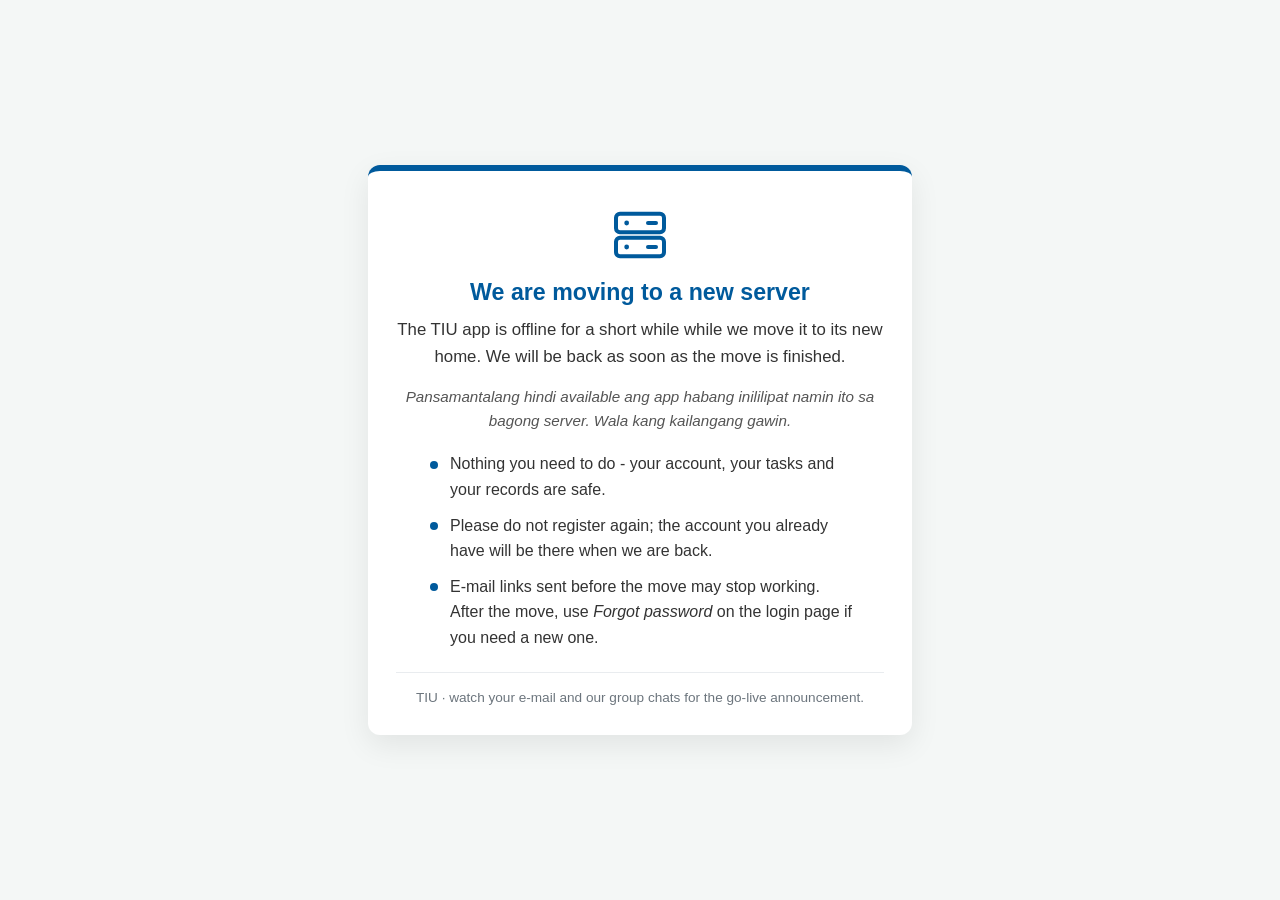
<file: scripts/maintenance.html>
<!DOCTYPE html>
<!--
  TIU (tiu.tcnikorodu.org) - migration freeze notice.

  Apache serves this file as the ErrorDocument for the 503 that the OLD folder's
  .htaccess returns while the old app is frozen for the move to
  smartchurch.tcnikorodu.org (docs/MIGRATION-smartchurch.md, section 2 step 1).
  Upload this one file to the OLD document root:
      public_html/tiu.tcnikorodu.org/maintenance.html
  (ErrorDocument paths are relative to the document root, not to the site root.)

  Nothing here loads from the network - no stylesheet, no favicon, no web font,
  no script, and the icon is inline SVG. That is deliberate: /maintenance.html is
  the only URL in that folder that still answers 200, so a linked style.css,
  favicon.ico or Google font would come back as a 503 of its own and the page
  would render bare. Keep it self-contained if you edit the wording.
-->
<html lang="en">
<head>
<meta charset="utf-8">
<meta name="viewport" content="width=device-width, initial-scale=1">
<meta name="robots" content="noindex, nofollow">
<title>TIU is temporarily offline</title>
<style>
  * { box-sizing: border-box; }
  body {
    margin: 0; min-height: 100vh; padding: 24px;
    display: flex; align-items: center; justify-content: center;
    background-color: #f4f7f6; color: #333;
    font-family: -apple-system, BlinkMacSystemFont, 'Segoe UI', Roboto, 'Helvetica Neue', Arial, sans-serif;
    line-height: 1.6;
  }
  .card {
    width: 100%; max-width: 34rem; background: #fff; border-radius: 12px;
    border-top: 6px solid #005a9c; box-shadow: 0 10px 30px rgba(0, 0, 0, .08);
    padding: 32px 28px 26px; text-align: center;
  }
  .mark { width: 64px; height: 64px; display: block; margin: 0 auto 10px; }
  h1 { margin: 0 0 10px; color: #005a9c; font-size: 1.45rem; line-height: 1.3; }
  p { margin: 0 0 14px; }
  .lead { font-size: 1.05rem; }
  .tagalog { margin-bottom: 18px; color: #555; font-size: .95rem; font-style: italic; }
  .facts { max-width: 27rem; margin: 0 auto 4px; padding: 0; text-align: left; list-style: none; }
  .facts li { position: relative; margin-bottom: 10px; padding-left: 26px; }
  .facts li::before {
    content: ""; position: absolute; left: 6px; top: .58em;
    width: 8px; height: 8px; border-radius: 50%; background: #005a9c;
  }
  .foot { margin: 22px 0 0; padding-top: 14px; border-top: 1px solid #e9ecef; color: #6c757d; font-size: .85rem; }
</style>
</head>
<body>
  <main class="card">
    <svg class="mark" viewBox="0 0 24 24" fill="none" stroke="#005a9c" stroke-width="1.5"
         stroke-linecap="round" stroke-linejoin="round" role="img" aria-label="Servers being moved">
      <rect x="3" y="4" width="18" height="7" rx="1.5"></rect>
      <rect x="3" y="13" width="18" height="7" rx="1.5"></rect>
      <circle cx="7" cy="7.5" r=".9" fill="#005a9c" stroke="none"></circle>
      <circle cx="7" cy="16.5" r=".9" fill="#005a9c" stroke="none"></circle>
      <line x1="15" y1="7.5" x2="18" y2="7.5"></line>
      <line x1="15" y1="16.5" x2="18" y2="16.5"></line>
    </svg>
    <h1>We are moving to a new server</h1>
    <p class="lead">The TIU app is offline for a short while while we move it to its new home.
      We will be back as soon as the move is finished.</p>
    <p class="tagalog">Pansamantalang hindi available ang app habang inililipat namin ito sa bagong
      server. Wala kang kailangang gawin.</p>
    <ul class="facts">
      <li>Nothing you need to do - your account, your tasks and your records are safe.</li>
      <li>Please do not register again; the account you already have will be there when we are back.</li>
      <li>E-mail links sent before the move may stop working. After the move, use <em>Forgot password</em>
        on the login page if you need a new one.</li>
    </ul>
    <p class="foot">TIU &middot; watch your e-mail and our group chats for the go-live announcement.</p>
  </main>
</body>
</html>
</file>
